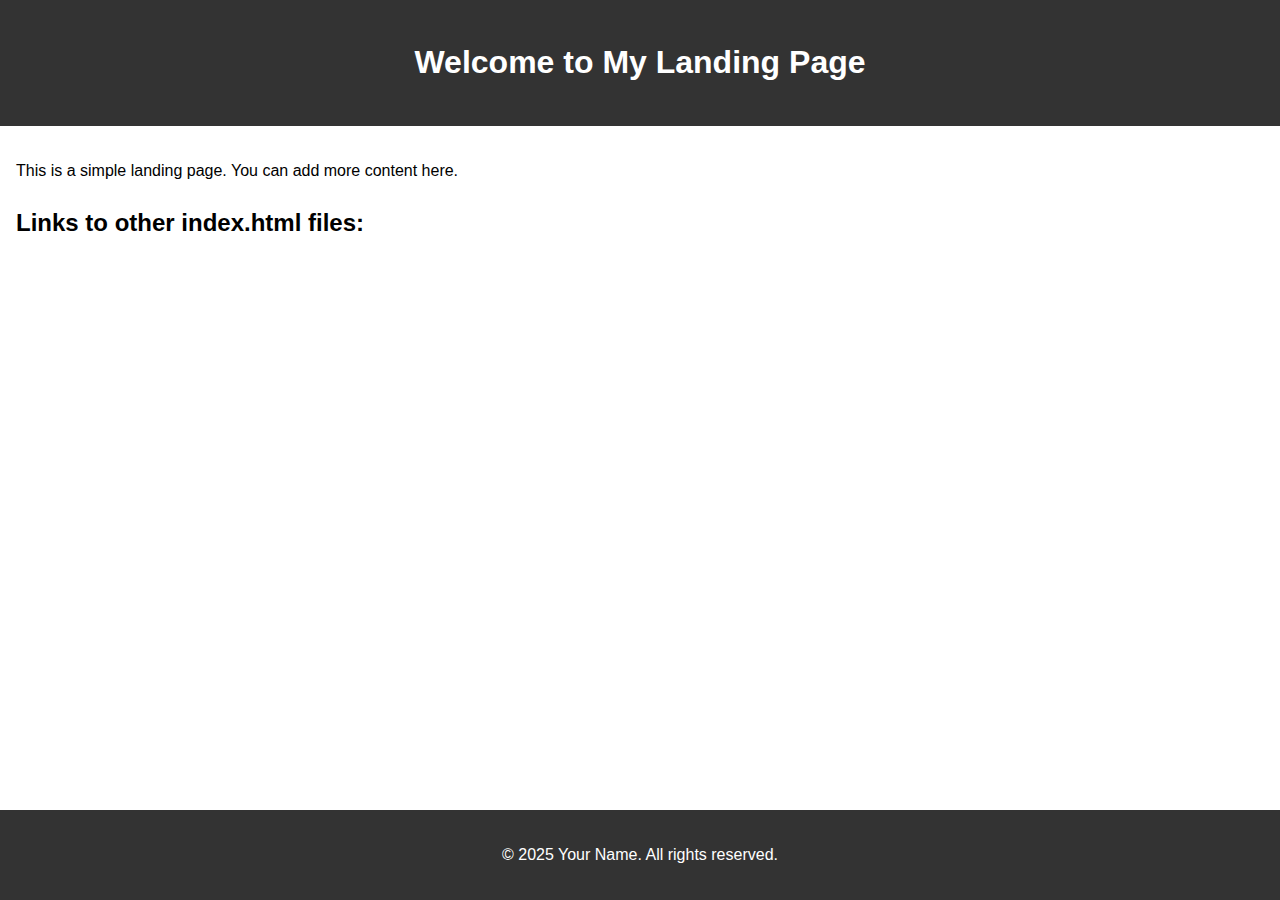
<file: index.html>
<!DOCTYPE html>
<html lang="en">
<head>
    <meta charset="UTF-8">
    <meta name="viewport" content="width=device-width, initial-scale=1.0">
    <title>Landing Page</title>
    <style>
        body {
            font-family: Arial, sans-serif;
            margin: 0;
            padding: 0;
            line-height: 1.6;
        }
        header {
            background: #333;
            color: #fff;
            padding: 1em 0;
            text-align: center;
        }
        main {
            padding: 1em;
        }
        footer {
            background: #333;
            color: #fff;
            text-align: center;
            padding: 1em 0;
            position: fixed;
            width: 100%;
            bottom: 0;
        }
        .links {
            margin-top: 20px;
        }
        .links a {
            display: block;
            margin: 5px 0;
            color: #333;
            text-decoration: none;
        }
        .links a:hover {
            text-decoration: underline;
        }
    </style>
</head>
<body>
    <header>
        <h1>Welcome to My Landing Page</h1>
    </header>
    <main>
        <p>This is a simple landing page. You can add more content here.</p>
        <div class="links">
            <h2>Links to other index.html files:</h2>
            <div id="links-container"></div>
        </div>
    </main>
    <footer>
        <p>&copy; 2025 Your Name. All rights reserved.</p>
    </footer>
    <script>
        async function fetchIndexFiles() {
            const repoUrl = 'https://api.github.com/repos/JRect92/JRect92.github.io/git/trees/main?recursive=5';
            const response = await fetch(repoUrl);
            const data = await response.json();
            const linksContainer = document.getElementById('links-container');
            
            data.tree.forEach(file => {
                if (file.path.endsWith('index.html')) {
                    const link = document.createElement('a');
                    link.href = `https://jrect92.github.io/${file.path}`;
                    link.textContent = file.path;
                    linksContainer.appendChild(link);
                }
            });
        }

        fetchIndexFiles();
    </script>
</body>
</html>
</file>
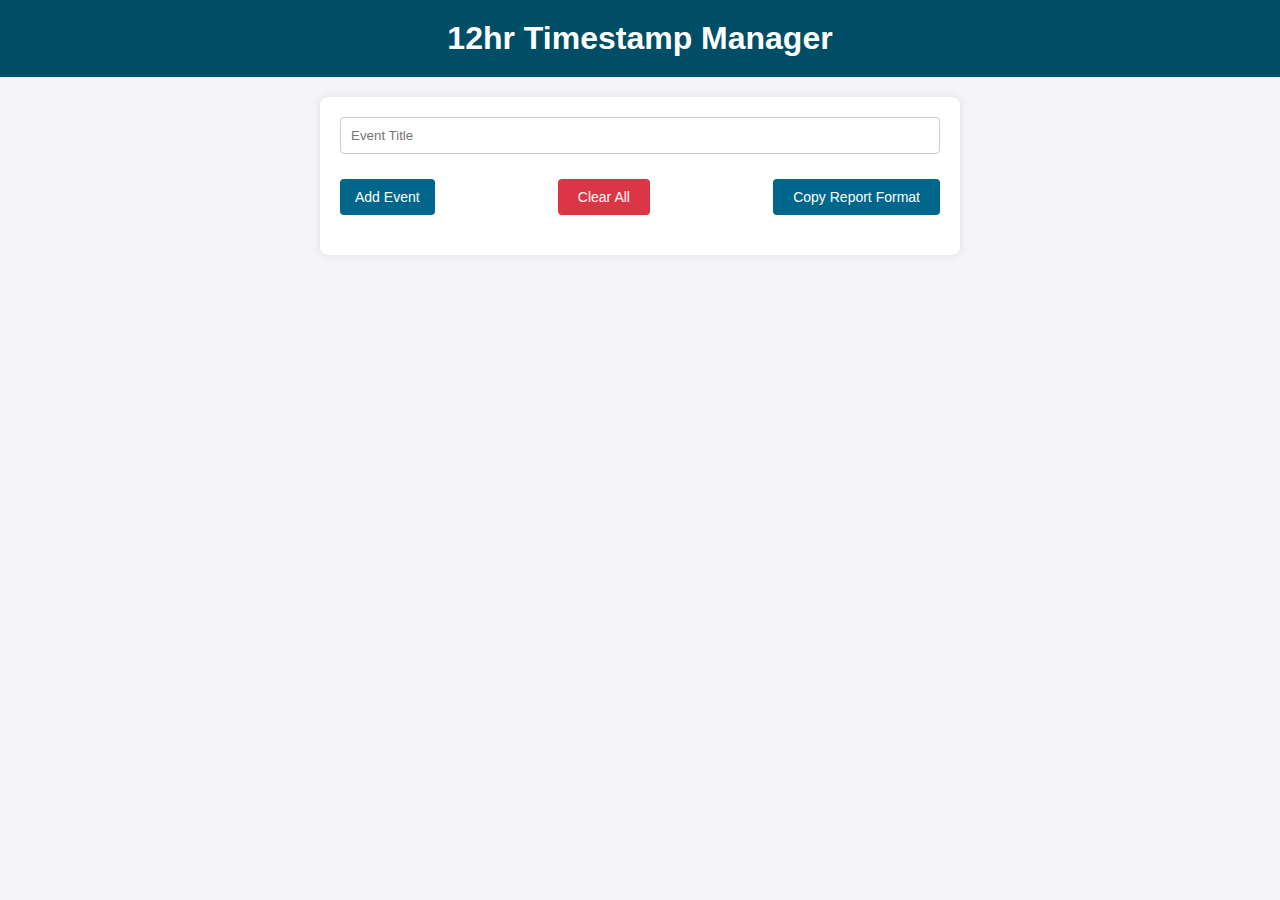
<file: TimeStamps/index.html>
<!DOCTYPE html>
<html lang="en">
<head>
    <link rel="manifest" href="manifest.json" />
    <meta charset="UTF-8">
    <meta name="viewport" content="width=device-width, initial-scale=1.0">
    <title>Timestamp Manager</title>
    <link rel="stylesheet" href="styles.css">
</head>
<body>
    <h1 id="titleToggle" class="clickable">12hr Timestamp Manager</h1>
    <div class="timestamp-container">
        <form id="timestampForm">
            <div class="input-row">
                <input type="text" id="timestampName" placeholder="Event Title" required>
            </div>
            <div class="button-row">
                <button type="submit">Add Event</button>
                <button type="button" id="clearButton" class="clear-button">Clear All</button>
                <button type="button" id="copyButton" class="copy-button">Copy Report Format</button>
            </div>
        </form>
        <div id="timestampEntries">
            <!-- Entries will be dynamically added here -->
        </div>
    </div>
    <script src="scripts.js"></script>
</body>
</html>
</file>
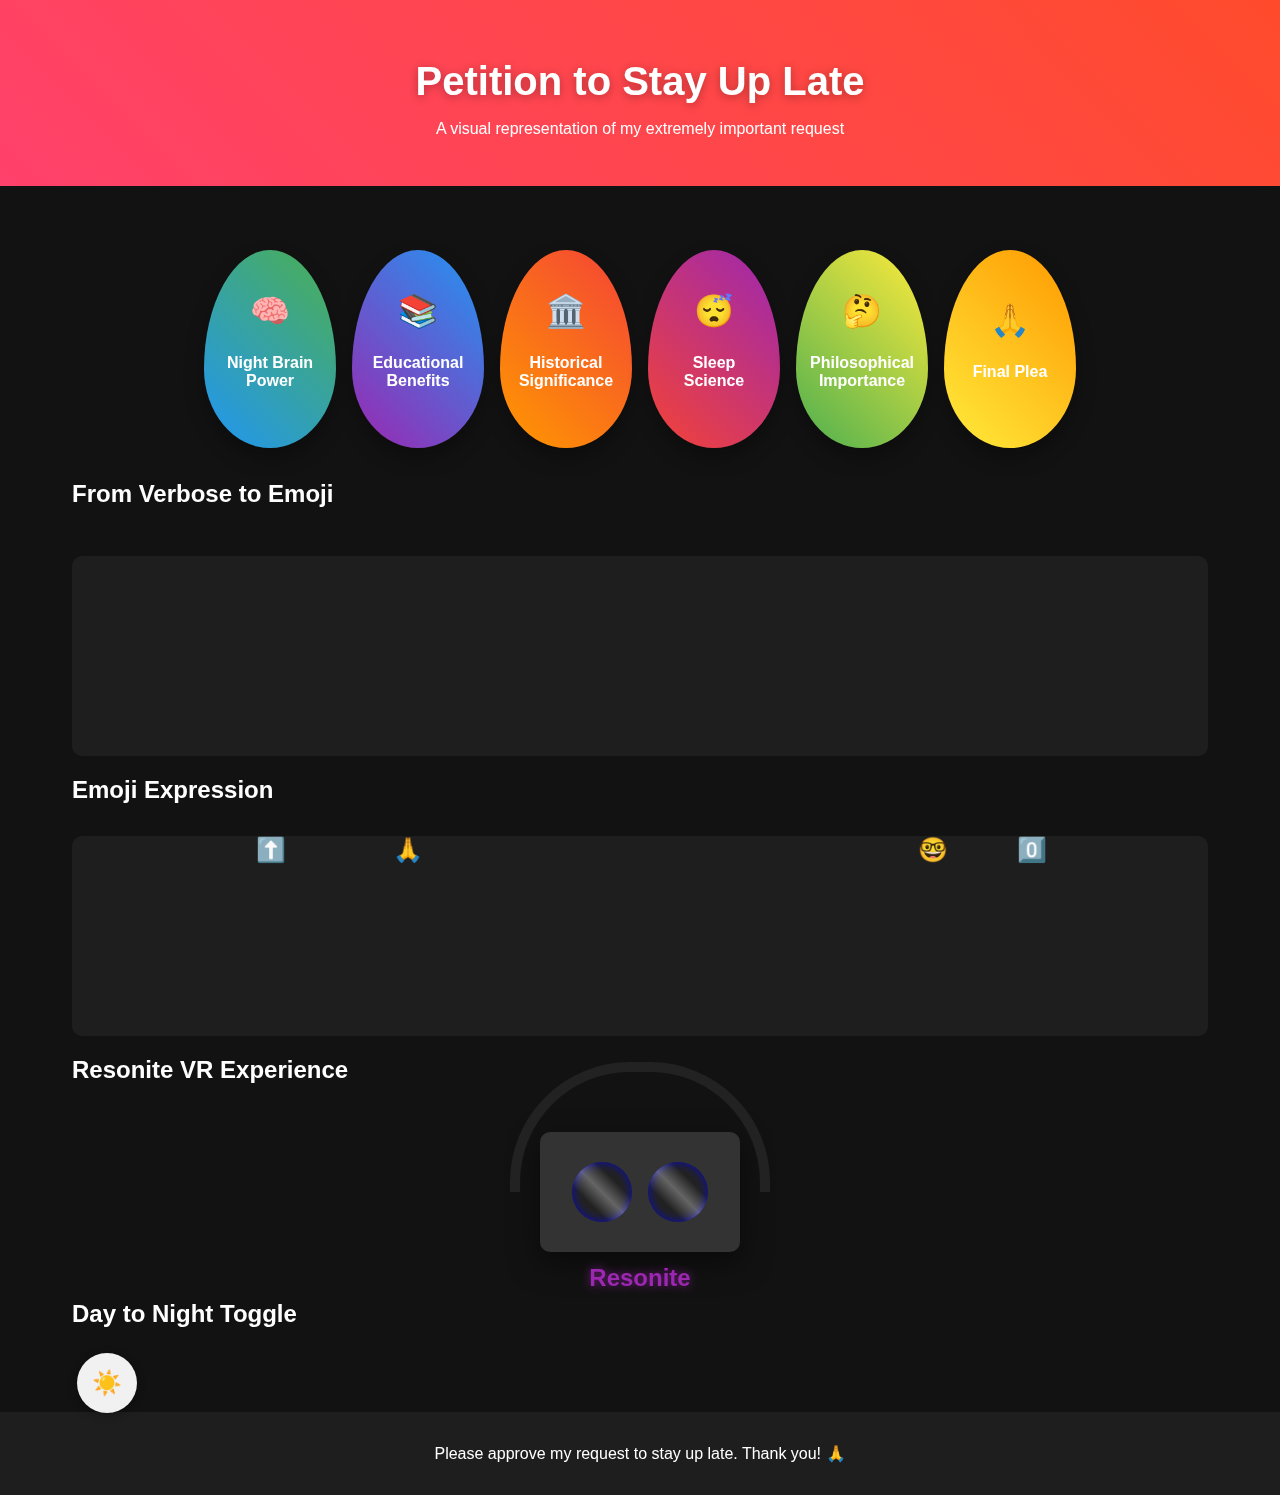
<file: Funny/Misc/Staying up late/index.html>
<!DOCTYPE html>
<html lang="en">
<head>
    <meta charset="UTF-8">
    <meta name="viewport" content="width=device-width, initial-scale=1.0">
    <title>Stay Up Late Petition - Visual Edition</title>
    <style>
        body {
            font-family: 'Arial', sans-serif;
            background-color: #121212;
            color: white;
            margin: 0;
            padding: 0;
            overflow-x: hidden;
            display: flex;
            flex-direction: column;
            align-items: center;
            min-height: 100vh;
        }
        header {
            width: 100%;
            text-align: center;
            padding: 2rem 1rem;
            background: linear-gradient(45deg, #ff416c, #ff4b2b);
        }
        h1 {
            font-size: 2.5rem;
            margin-bottom: 1rem;
            text-shadow: 0 2px 10px rgba(0,0,0,0.3);
        }
        .container {
            width: 100%;
            max-width: 1200px;
            padding: 2rem;
            box-sizing: border-box;
        }
        .drop-container {
            display: flex;
            flex-wrap: wrap;
            justify-content: center;
            margin: 2rem 0;
            gap: 1rem;
        }
        .drop {
            width: 100px;
            height: 150px;
            border-radius: 50% 50% 50% 50% / 60% 60% 40% 40%;
            display: flex;
            align-items: center;
            justify-content: center;
            flex-direction: column;
            padding: 1.5rem 1rem;
            color: white;
            font-weight: bold;
            text-align: center;
            box-shadow: 0 10px 20px rgba(0,0,0,0.3);
            transition: transform 0.3s, filter 0.3s;
            cursor: pointer;
            transform-origin: center bottom;
            animation: float 3s infinite ease-in-out;
            position: relative;
        }
        .drop:hover {
            transform: scale(1.1);
            filter: brightness(1.2);
            z-index: 10;
        }
        .drop:nth-child(1) { animation-delay: 0s; background: linear-gradient(45deg, #2196F3, #4CAF50); }
        .drop:nth-child(2) { animation-delay: 0.3s; background: linear-gradient(45deg, #9C27B0, #2196F3); }
        .drop:nth-child(3) { animation-delay: 0.6s; background: linear-gradient(45deg, #FF9800, #F44336); }
        .drop:nth-child(4) { animation-delay: 0.9s; background: linear-gradient(45deg, #F44336, #9C27B0); }
        .drop:nth-child(5) { animation-delay: 1.2s; background: linear-gradient(45deg, #4CAF50, #FFEB3B); }
        .drop:nth-child(6) { animation-delay: 1.5s; background: linear-gradient(45deg, #FFEB3B, #FF9800); }
        
        .emoji {
            font-size: 2rem;
            margin-bottom: 0.5rem;
        }

        .verbosity {
            position: relative;
            width: 100%;
            height: 200px;
            margin-top: 3rem;
            overflow: hidden;
            border-radius: 10px;
            background: #1e1e1e;
        }
        
        #text-container {
            position: absolute;
            width: 100%;
            height: 100%;
            overflow: hidden;
            display: flex;
            flex-wrap: wrap;
            padding: 1rem;
            box-sizing: border-box;
            justify-content: center;
            align-items: center;
        }
        
        .word {
            margin: 0.15rem;
            padding: 0.2rem 0.4rem;
            border-radius: 4px;
            background: rgba(255,255,255,0.1);
            animation: fadeIn 0.5s forwards;
            opacity: 0;
            transform: translateY(20px);
            font-size: 0.8rem;
        }
        
        .emoji-field {
            width: 100%;
            height: 200px;
            margin-top: 2rem;
            position: relative;
            background: #1e1e1e;
            border-radius: 10px;
            overflow: hidden;
        }
        
        .float-emoji {
            position: absolute;
            font-size: 1.5rem;
            user-select: none;
            animation: floatEmoji 10s linear infinite;
        }
        
        .vr-container {
            margin: 3rem 0;
            display: flex;
            justify-content: center;
            align-items: center;
            width: 100%;
            position: relative;
        }
        
        .vr-headset {
            position: relative;
            width: 200px;
            height: 120px;
            background: #333;
            border-radius: 10px;
            display: flex;
            justify-content: center;
            align-items: center;
            perspective: 800px;
            box-shadow: 0 10px 30px rgba(0,0,0,0.5);
        }
        
        .vr-lenses {
            display: flex;
            gap: 1rem;
        }
        
        .vr-lens {
            width: 60px;
            height: 60px;
            border-radius: 50%;
            background: #222;
            box-shadow: inset 0 0 10px rgba(0,0,255,0.7);
            overflow: hidden;
            position: relative;
        }
        
        .vr-lens::after {
            content: '';
            position: absolute;
            width: 100%;
            height: 100%;
            background: linear-gradient(45deg, transparent 30%, rgba(255,255,255,0.3) 50%, transparent 70%);
            animation: lensShine 4s infinite;
        }
        
        .vr-strap {
            position: absolute;
            width: 240px;
            height: 120px;
            border: 10px solid #222;
            border-bottom: none;
            border-radius: 120px 120px 0 0;
            top: -70px;
            z-index: -1;
        }
        
        .resonite-text {
            position: absolute;
            bottom: -40px;
            color: #9C27B0;
            font-weight: bold;
            font-size: 1.5rem;
            text-shadow: 0 0 10px rgba(156,39,176,0.7);
            animation: glow 2s infinite alternate;
        }
        
        .night-day-toggle {
            position: relative;
            width: 150px;
            height: 70px;
            background: linear-gradient(to right, #0d1a31, #0a617d, #f1c40f, #e67e22);
            border-radius: 35px;
            margin: 3rem auto;
            cursor: pointer;
            box-shadow: 0 5px 20px rgba(0,0,0,0.3);
        }
        
        .toggle-handle {
            position: absolute;
            width: 60px;
            height: 60px;
            top: 5px;
            left: 5px;
            border-radius: 50%;
            background: #f1f1f1;
            transition: transform 0.5s cubic-bezier(0.68, -0.55, 0.27, 1.55);
            box-shadow: 0 2px 10px rgba(0,0,0,0.3);
            display: flex;
            justify-content: center;
            align-items: center;
            font-size: 1.8rem;
        }
        
        .sun-moon {
            position: absolute;
            font-size: 1.5rem;
        }
        
        #toggle-state {
            display: none;
        }
        
        #toggle-state:checked + .toggle-handle {
            transform: translateX(80px);
            background: #dddddd;
        }
        
        .stars {
            position: fixed;
            top: 0;
            left: 0;
            width: 100%;
            height: 100%;
            z-index: -1;
            overflow: hidden;
            opacity: 0;
            transition: opacity 1s;
        }
        
        .star {
            position: absolute;
            width: 2px;
            height: 2px;
            background: white;
            border-radius: 50%;
        }
        
        #toggle-state:checked ~ .stars {
            opacity: 1;
        }
        
        @keyframes float {
            0%, 100% { transform: translateY(0); }
            50% { transform: translateY(-20px); }
        }
        
        @keyframes fadeIn {
            to { opacity: 1; transform: translateY(0); }
        }
        
        @keyframes floatEmoji {
            0% { 
                transform: translate(0, 100%); 
                opacity: 0;
            }
            10% {
                opacity: 1;
            }
            90% {
                opacity: 1;
            }
            100% { 
                transform: translate(0, -100%); 
                opacity: 0;
            }
        }
        
        @keyframes lensShine {
            0%, 100% { transform: translateX(-100%); }
            50% { transform: translateX(100%); }
        }
        
        @keyframes glow {
            from { text-shadow: 0 0 5px #9C27B0, 0 0 10px #9C27B0; }
            to { text-shadow: 0 0 15px #9C27B0, 0 0 20px #9C27B0, 0 0 25px #9C27B0; }
        }
        
        footer {
            width: 100%;
            text-align: center;
            padding: 1rem;
            background: #1e1e1e;
            margin-top: 2rem;
        }
    </style>
</head>
<body>
    <header>
        <h1>Petition to Stay Up Late</h1>
        <p>A visual representation of my extremely important request</p>
    </header>
    
    <div class="container">
        <div class="drop-container">
            <div class="drop" onclick="highlightSection('brain')">
                <div class="emoji">🧠</div>
                <p>Night Brain Power</p>
            </div>
            <div class="drop" onclick="highlightSection('education')">
                <div class="emoji">📚</div>
                <p>Educational Benefits</p>
            </div>
            <div class="drop" onclick="highlightSection('history')">
                <div class="emoji">🏛️</div>
                <p>Historical Significance</p>
            </div>
            <div class="drop" onclick="highlightSection('sleep')">
                <div class="emoji">😴</div>
                <p>Sleep Science</p>
            </div>
            <div class="drop" onclick="highlightSection('philosophy')">
                <div class="emoji">🤔</div>
                <p>Philosophical Importance</p>
            </div>
            <div class="drop" onclick="highlightSection('conclusion')">
                <div class="emoji">🙏</div>
                <p>Final Plea</p>
            </div>
        </div>
        
        <h2>From Verbose to Emoji</h2>
        <div class="verbosity">
            <div id="text-container"></div>
        </div>
        
        <h2>Emoji Expression</h2>
        <div class="emoji-field" id="emoji-field"></div>
        
        <h2>Resonite VR Experience</h2>
        <div class="vr-container">
            <div class="vr-headset">
                <div class="vr-lenses">
                    <div class="vr-lens"></div>
                    <div class="vr-lens"></div>
                </div>
                <div class="vr-strap"></div>
                <div class="resonite-text">Resonite</div>
            </div>
        </div>
        
        <h2>Day to Night Toggle</h2>
        <label class="night-day-toggle">
            <input type="checkbox" id="toggle-state">
            <div class="toggle-handle">
                <span class="sun-moon" id="toggle-icon">☀️</span>
            </div>
            <div class="stars" id="stars-container"></div>
        </label>
    </div>
    
    <footer>
        <p>Please approve my request to stay up late. Thank you! 🙏</p>
    </footer>

    <script>
        // Generate words for the verbose text
        const verboseWords = [
            'Esteemed', 'Distinguished', 'Venerable', 'Assemblage', 'Solicitation',
            'Cognitive', 'Deliberative', 'Consideration', 'Existential', 'Import',
            'Inconsequential', 'Observer', 'Developmental', 'Trajectory', 'Psychosocial',
            'Maturation', 'Fundamental', 'Crux', 'Elucidate', 'Explicate', 'Illuminate',
            'Rhetorical', 'Logical', 'Persuasive', 'Fervent', 'Desire', 'Profound',
            'Yearning', 'Unremitting', 'Aspiration', 'Privilege', 'Liberty', 'Fundamental',
            'Right', 'Conscious', 'Alertness', 'Deliberate', 'Wakefulness', 'Intentional',
            'Non-somnolence', 'Diurnal', 'Cycle', 'Conventionally', 'Designated', 'Night',
            'Resonite', 'Virtual Reality', 'Intellectual', 'Acuity', 'Creative', 'Anthropological',
            'Philosophical', 'Contemplation', 'Chronobiological', 'Variation', 'Vindicate'
        ];

        const textContainer = document.getElementById('text-container');
        
        // Add words with delay
        function addWordsWithDelay() {
            textContainer.innerHTML = ''; // Clear container
            
            verboseWords.forEach((word, index) => {
                setTimeout(() => {
                    const wordElement = document.createElement('span');
                    wordElement.classList.add('word');
                    wordElement.textContent = word;
                    wordElement.style.animationDelay = `${index * 0.05}s`;
                    textContainer.appendChild(wordElement);
                }, index * 30);
            });
        }

        // Generate emoji field
        const emojis = [
            '👋', '👥', '🙋‍♂️', '🧠', '💭', '📝', '🙏', '🌞', '⬇️', '🌙', '⬆️', '😴', '❌', '👀', '✅',
            '💪', '🤓', '📚', '💻', '📱', '🎯', '⏰', '🚀', '💡', '✨', '🎓', '🧩', '🎮', '🔍', '👨‍🎓',
            '🕹️', '🥽', '👾', '⚡', '🌟', '🌍', '📜', '🏛️', '🎨', '✍️', '🔭', '🌌', '🌠', '👨‍🔬', '🖋️',
            '👨‍🎨', '🎭', '📈', '🤒', '❓', '❌', '0️⃣', '↔️', '📊', '≠', '👥', '🧬', '🧪', '🔬', '👍',
            '🧿', '🤔', '🔮', '🧘‍♂️', '🆚', '⚖️', '🛣️', '💫', '🎁', '🤝', '👑', '🎩'
        ];

        const emojiField = document.getElementById('emoji-field');
        
        function createEmojis() {
            emojiField.innerHTML = ''; // Clear container
            
            for (let i = 0; i < 50; i++) {
                setTimeout(() => {
                    createRandomEmoji();
                }, i * 200);
            }
        }
        
        function createRandomEmoji() {
            const emoji = document.createElement('div');
            emoji.classList.add('float-emoji');
            emoji.textContent = emojis[Math.floor(Math.random() * emojis.length)];
            
            // Random position
            const xPos = Math.random() * 100;
            emoji.style.left = `${xPos}%`;
            
            // Random animation duration
            const duration = 5 + Math.random() * 5;
            emoji.style.animationDuration = `${duration}s`;
            
            emojiField.appendChild(emoji);
            
            // Remove emoji after animation completes
            setTimeout(() => {
                emoji.remove();
                createRandomEmoji(); // Create a new one to replace it
            }, duration * 1000);
        }
        
        // Generate stars
        function generateStars() {
            const starsContainer = document.getElementById('stars-container');
            starsContainer.innerHTML = ''; // Clear container
            
            for (let i = 0; i < 200; i++) {
                const star = document.createElement('div');
                star.classList.add('star');
                
                // Random position
                star.style.left = `${Math.random() * 100}%`;
                star.style.top = `${Math.random() * 100}%`;
                
                // Random size
                const size = Math.random() * 3;
                star.style.width = `${size}px`;
                star.style.height = `${size}px`;
                
                // Random opacity
                star.style.opacity = Math.random();
                
                // Random twinkle
                star.style.animation = `twinkle ${1 + Math.random() * 4}s infinite ${Math.random() * 5}s`;
                
                starsContainer.appendChild(star);
            }
        }
        
        // Toggle day/night
        const toggleState = document.getElementById('toggle-state');
        const toggleIcon = document.getElementById('toggle-icon');
        
        toggleState.addEventListener('change', function() {
            if (this.checked) {
                toggleIcon.textContent = '🌙';
                document.body.style.background = '#050a18';
            } else {
                toggleIcon.textContent = '☀️';
                document.body.style.background = '#121212';
            }
        });
        
        // Highlight section when clicking on drops
        function highlightSection(section) {
            // You could add specific highlights or scroll to relevant sections
            console.log(`Section ${section} clicked`);
            
            // For demonstration, let's add a temporary flash effect
            const drops = document.querySelectorAll('.drop');
            drops.forEach(drop => {
                drop.style.transform = 'scale(1)';
                drop.style.filter = 'brightness(1)';
            });
            
            // Find the clicked drop and highlight it
            drops.forEach(drop => {
                if (drop.querySelector('p').textContent.toLowerCase().includes(section.toLowerCase())) {
                    drop.style.transform = 'scale(1.2)';
                    drop.style.filter = 'brightness(1.3)';
                }
            });
        }
        
        // Initialize everything
        window.onload = function() {
            addWordsWithDelay();
            createEmojis();
            generateStars();
            
            // Refresh the verbose text every 10 seconds
            setInterval(addWordsWithDelay, 10000);
        };
    </script>
</body>
  </html>
</file>
<file: TimeStamps/styles.css>
/* General page styles */
body {
    font-family: Arial, sans-serif;
    margin: 0;
    padding: 0;
    background-color: #f4f4f9;
    color: #333;
}

h1.clickable {
    text-align: center;
    padding: 20px;
    background: #00668B;
    color: white;
    margin: 0;
    cursor: pointer;
    user-select: none;
    transition: background-color 0.2s;
}

h1.clickable:hover {
    background: #004d66;
}

/* Time input group styling */
.time-input-group {
    position: relative;
    flex: 1;
}

.time-input-group input[type="time"] {
    width: 100%;
    padding: 5px;
    border: 1px solid #ccc;
    border-radius: 4px;
    font-size: 14px;
    text-align: center;
    opacity: 0;
    position: absolute;
    top: 0;
    left: 0;
    height: 100%;
    cursor: pointer;
}

.time-display {
    padding: 5px;
    border: 1px solid #ccc;
    border-radius: 4px;
    background: white;
    font-size: 14px;
    text-align: center;
    min-width: 100px;
    pointer-events: none;
}

.timestamp-container {
    max-width: 600px;
    margin: 20px auto;
    background: #fff;
    padding: 20px;
    border-radius: 8px;
    box-shadow: 0 0 10px rgba(0, 0, 0, 0.1);
}

/* Form styles */
form {
    display: flex;
    flex-direction: column;
    gap: 15px;
    margin-bottom: 20px;
}

.input-row {
    width: 100%;
}

.input-row input {
    width: 100%;
    padding: 10px;
    border: 1px solid #ccc;
    border-radius: 4px;
    box-sizing: border-box;
}

.button-row {
    display: flex;
    gap: 10px;
    justify-content: space-between;
    margin-top: 10px;
}

form button {
    padding: 10px 15px;
    border: none;
    background: #00668B;
    color: white;
    border-radius: 4px;
    cursor: pointer;
    font-size: 14px;
}

form button:hover {
    background: #004d66;
}

.copy-button, .clear-button {
    padding: 10px 20px;
}

.clear-button {
    background: #dc3545;
}

.clear-button:hover {
    background: #c82333;
}

/* Timestamp entry container */
#timestampEntries {
    display: flex;
    flex-direction: column;
    gap: 10px;
}

/* Individual timestamp entry */
.timestamp-entry {
    display: flex;
    flex-wrap: wrap;
    align-items: stretch;
    border: 1px solid #ddd;
    border-radius: 8px;
    padding: 10px;
    background: #f9f9f9;
}

/* Left section: Title and times */
.timestamp-left {
    flex: 1;
    display: flex;
    flex-direction: column;
    justify-content: space-between;
}

.timestamp-title {
    font-weight: bold;
    margin-bottom: 5px;
    word-wrap: break-word;
    cursor: pointer;
}

.timestamp-times {
    font-size: 14px;
    display: flex;
    justify-content: space-between;
    gap: 10px;
    flex-wrap: wrap;
    align-items: center;
}

.timestamp-times input {
    flex: 1;
    text-align: center;
    border: 1px solid #ccc;
    border-radius: 4px;
    font-size: 14px;
    padding: 5px;
    -webkit-appearance: none;
    appearance: none;
    min-width: 100px;
}

.timestamp-times button {
    background: #ff6b6b;
    color: white;
    border: none;
    padding: 5px 10px;
    border-radius: 4px;
    cursor: pointer;
    flex-shrink: 0;
}

.timestamp-times button:hover {
    background: #ff4b4b;
}

/* Right section: Reorder buttons */
.timestamp-right {
    display: flex;
    flex-direction: column;
    justify-content: center;
    align-items: center;
    gap: 5px;
    padding-left: 10px;
}

button.arrow-btn {
    padding: 5px;
    border: none;
    border-radius: 50%; /* Circular buttons */
    cursor: pointer;
    background: #00668B;
    color: white;
    width: 30px;
    height: 30px;
    display: flex;
    justify-content: center;
    align-items: center;
}

button.arrow-btn:hover {
    background: #004d66;
}

/* Mobile responsiveness */
@media screen and (max-width: 768px) {
    .timestamp-entry {
        flex-direction: column; /* Stack elements vertically */
        gap: 10px;
    }

    .timestamp-right {
        flex-direction: row; /* Arrange arrow buttons horizontally */
        gap: 15px;
    }

    .timestamp-left {
        min-width: 100%; /* Take full width on small screens */
    }
}
</file>
